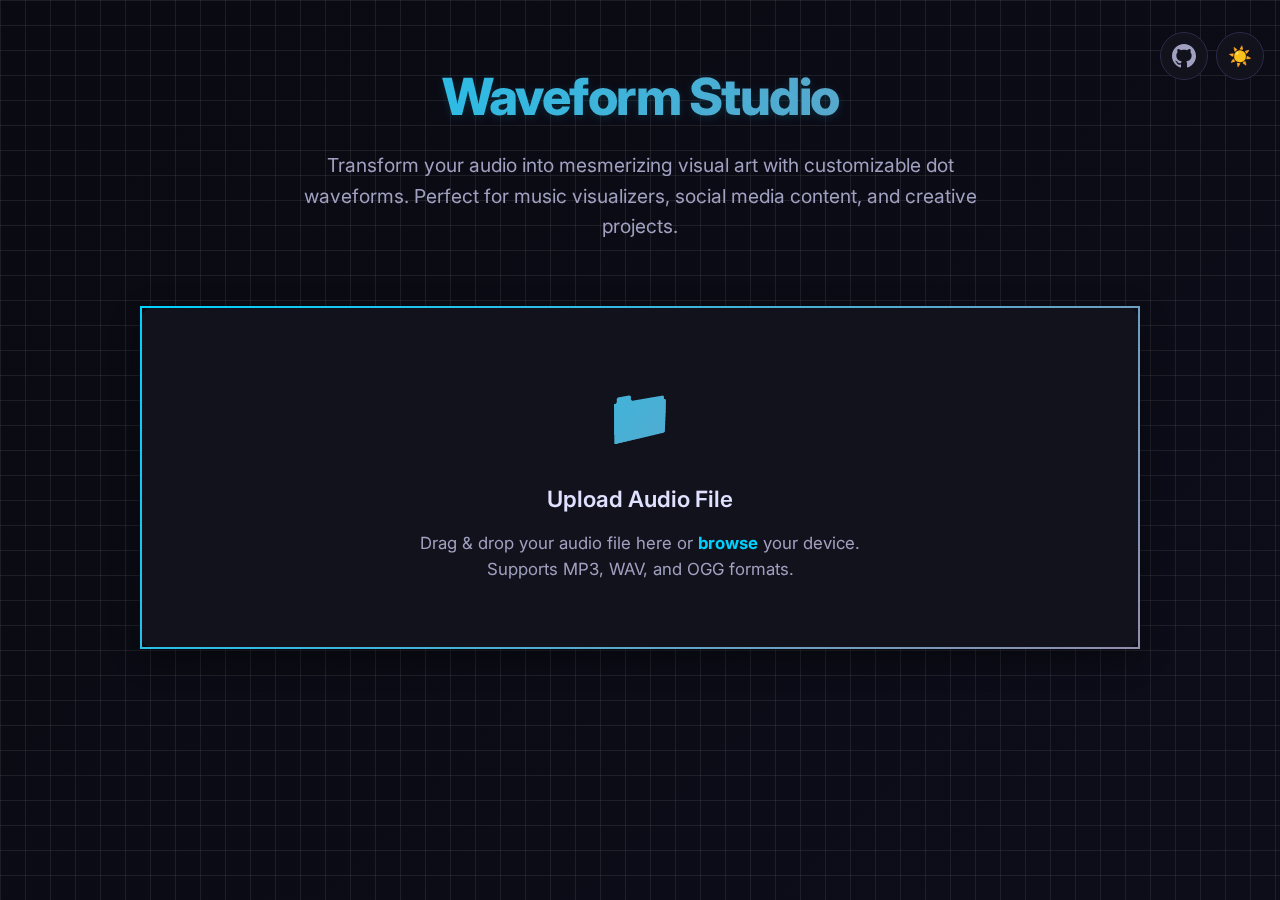
<file: index.html>
<!DOCTYPE html>
<html lang="en">
<head>
    <meta charset="UTF-8">
    <meta name="viewport" content="width=device-width, initial-scale=1.0">
    <!-- Primary Meta Tags -->
    <title>Waveform Studio - Transform Audio into Visual Art</title>
    <meta name="title" content="Waveform Studio - Transform Audio into Visual Art">
    <meta name="description" content="Create stunning visual waveforms from your audio files. Real-time visualization with customizable dots, colors, and effects. Export to MP4/WebM with clean audio.">
    <meta name="keywords" content="audio visualization, waveform, audio art, visual music, audio to video, waveform generator, music visualization">
    <meta name="author" content="Waveform Studio">
    <meta name="robots" content="index, follow">
    
    <!-- Favicon -->
    <link rel="icon" type="image/svg+xml" href="assets/favicon.svg">
    <link rel="icon" type="image/png" sizes="32x32" href="assets/favicon-32x32.png">
    <link rel="icon" type="image/png" sizes="16x16" href="assets/favicon-16x16.png">
    <link rel="apple-touch-icon" sizes="180x180" href="assets/apple-touch-icon.png">
    <link rel="manifest" href="assets/site.webmanifest">
    
    <!-- Open Graph / Facebook -->
    <meta property="og:type" content="website">
    <meta property="og:url" content="https://drbaph.is-a.dev/WaveStudio">
    <meta property="og:title" content="Waveform Studio - Transform Audio into Visual Art">
    <meta property="og:description" content="Create stunning visual waveforms from your audio files. Real-time visualization with customizable dots, colors, and effects.">
    <meta property="og:image" content="https://drbaph.is-a.dev/WaveStudio/assets/og.jpg">
    <meta property="og:image:width" content="1200">
    <meta property="og:image:height" content="1200">
    <meta property="og:image:alt" content="Waveform Studio - Audio Visualization Tool">
    
    <!-- Twitter -->
    <meta property="twitter:card" content="summary_large_image">
    <meta property="twitter:url" content="https://drbaph.is-a.dev/WaveStudio">
    <meta property="twitter:title" content="Waveform Studio - Transform Audio into Visual Art">
    <meta property="twitter:description" content="Create stunning visual waveforms from your audio files. Real-time visualization with customizable dots, colors, and effects.">
    <meta property="twitter:image" content="https://drbaph.is-a.dev/WaveStudio/assets/og.jpg">
    
    <!-- Additional Meta Tags -->
    <meta name="theme-color" content="#00d2ff">
    <meta name="msapplication-TileColor" content="#00d2ff">
    <meta name="msapplication-config" content="assets/browserconfig.xml">
    
    <!-- CSS -->
    <link rel="stylesheet" href="css/main.css">
    <link rel="stylesheet" href="css/animations.css">
    <link rel="stylesheet" href="css/responsive.css">
    
    <!-- Fonts -->
    <link rel="preconnect" href="https://fonts.googleapis.com">
    <link rel="preconnect" href="https://fonts.gstatic.com" crossorigin>
    <link href="https://fonts.googleapis.com/css2?family=Inter:wght@400;500;600;700;800&display=swap" rel="stylesheet">
</head>
<body>
    <div class="container">
        <!-- Header -->
        <header>
            <h1>Waveform Studio</h1>
            <p class="subtitle">
                Transform your audio into mesmerizing visual art with customizable dot waveforms. 
                Perfect for music visualizers, social media content, and creative projects.
            </p>
            
            <!-- Header Controls -->
            <div class="header-controls">
                <a href="https://github.com/Saganaki22/WaveStudio" target="_blank" rel="noopener noreferrer" class="github-link" aria-label="View on GitHub">
                    <svg width="24" height="24" viewBox="0 0 24 24" fill="currentColor">
                        <path d="M12 0c-6.626 0-12 5.373-12 12 0 5.302 3.438 9.8 8.207 11.387.599.111.793-.261.793-.577v-2.234c-3.338.726-4.033-1.416-4.033-1.416-.546-1.387-1.333-1.756-1.333-1.756-1.089-.745.083-.729.083-.729 1.205.084 1.839 1.237 1.839 1.237 1.07 1.834 2.807 1.304 3.492.997.107-.775.418-1.305.762-1.604-2.665-.305-5.467-1.334-5.467-5.931 0-1.311.469-2.381 1.236-3.221-.124-.303-.535-1.524.117-3.176 0 0 1.008-.322 3.301 1.23.957-.266 1.983-.399 3.003-.404 1.02.005 2.047.138 3.006.404 2.291-1.552 3.297-1.23 3.297-1.23.653 1.653.242 2.874.118 3.176.77.84 1.235 1.911 1.235 3.221 0 4.609-2.807 5.624-5.479 5.921.43.372.823 1.102.823 2.222v3.293c0 .319.192.694.801.576 4.765-1.589 8.199-6.086 8.199-11.386 0-6.627-5.373-12-12-12z"/>
                    </svg>
                </a>
                <button id="themeToggle" class="theme-toggle" aria-label="Toggle dark/light mode">
                    <span class="theme-icon">🌙</span>
                </button>
            </div>
        </header>

        <!-- Upload Section -->
        <div class="upload-section">
            <div id="dropZone" class="drop-zone pulse" role="button" tabindex="0" aria-label="Upload audio file">
                <div class="drop-icon" aria-hidden="true">📁</div>
                <h2 class="drop-text">Upload Audio File</h2>
                <p class="drop-subtext">
                    Drag & drop your audio file here or <span class="strong">browse</span> your device. 
                    Supports MP3, WAV, and OGG formats.
                </p>
                <input type="file" id="audioFile" accept="audio/*" hidden aria-describedby="drop-subtext" />
            </div>

            <!-- Canvas Container -->
            <div class="canvas-container" style="display: none;" role="img" aria-label="Waveform visualization">
                <button class="remove-audio" id="removeAudio" aria-label="Remove audio file">×</button>
                <canvas id="canvas" width="1280" height="720"></canvas>
                
                <!-- Export Progress -->
                <div class="export-progress" id="exportProgress" style="display: none;">
                    <div class="progress-bar">
                        <div class="progress-fill" id="progressFill"></div>
                    </div>
                    <span class="progress-text" id="progressText">Exporting...</span>
                </div>
            </div>
        </div>

        <!-- Controls Section -->
        <div class="controls-section" style="display: none;">
            <h2 class="section-title">
                <span>Customization</span>
                <button id="presetBtn" class="preset-btn">Presets</button>
            </h2>

            <div id="controls" class="controls-grid">
                <!-- Animation Style -->
                <div class="control-group">
                    <label class="control-label" for="style">
                        <span>Animation Style</span>
                    </label>
                    <select id="style" class="control-input">
                        <option value="scrolling">Scrolling Wave</option>
                        <option value="breathing">Breathing Pulse</option>
                        <option value="radial">Radial Burst</option>
                        <option value="bars">Frequency Bars</option>
                    </select>
                    <span class="hint">Choose how your waveform animates</span>
                </div>

                <!-- Opacity Mode -->
                <div class="control-group">
                    <label class="control-label" for="opacityMode">
                        <span>Fade Effects</span>
                    </label>
                    <select id="opacityMode" class="control-input">
                        <option value="uniform">Uniform (Solid)</option>
                        <option value="3_levels">3-Level Fade</option>
                        <option value="5_levels">5-Level Fade</option>
                        <option value="10_levels">Smooth Gradient</option>
                    </select>
                    <span class="hint">Controls dot transparency variation</span>
                </div>

                <!-- Dot Size -->
                <div class="control-group">
                    <label class="control-label" for="dotSize">
                        <span>Dot Size</span>
                        <span class="value-display" id="dotSizeValue">6</span>
                    </label>
                    <div class="range-container">
                        <input type="range" id="dotSize" class="control-range" min="1" max="35" value="6" />
                    </div>
                </div>

                <!-- Dot Spacing -->
                <div class="control-group">
                    <label class="control-label" for="dotSpacing">
                        <span>Dot Spacing</span>
                        <span class="value-display" id="dotSpacingValue">6</span>
                    </label>
                    <div class="range-container">
                        <input type="range" id="dotSpacing" class="control-range" min="2" max="45" value="6" />
                    </div>
                </div>

                <!-- Dot Color -->
                <div class="control-group">
                    <label class="control-label" for="dotColor">
                        <span>Dot Color</span>
                    </label>
                    <input type="color" id="dotColor" class="control-color" value="#00d2ff" />
                </div>

                <!-- Background Color -->
                <div class="control-group">
                    <label class="control-label" for="bgColor">
                        <span>Background</span>
                    </label>
                    <input type="color" id="bgColor" class="control-color" value="#000000" />
                </div>

                <!-- Amplitude -->
                <div class="control-group">
                    <label class="control-label" for="amp">
                        <span>Amplitude</span>
                        <span class="value-display" id="ampValue">60%</span>
                    </label>
                    <div class="range-container">
                        <input type="range" id="amp" class="control-range" min="5" max="250" value="60" />
                    </div>
                    <span class="hint">Controls waveform height/radius</span>
                </div>

                <!-- Aspect Ratio -->
                <div class="control-group">
                    <label class="control-label" for="aspectRatio">
                        <span>Aspect Ratio</span>
                    </label>
                    <select id="aspectRatio" class="control-input">
                        <option value="16:9" selected>Landscape (16:9)</option>
                        <option value="9:16">Portrait (9:16)</option>
                        <option value="1:1">Square (1:1)</option>
                    </select>
                    <span class="hint">Changes canvas size and export format</span>
                </div>

                <!-- Frame Rate -->
                <div class="control-group">
                    <label class="control-label" for="fps">
                        <span>Frame Rate</span>
                        <span class="value-display" id="fpsValue">30 fps</span>
                    </label>
                    <select id="fps" class="control-input">
                        <option value="10">10 fps</option>
                        <option value="15">15 fps</option>
                        <option value="30" selected>30 fps</option>
                        <option value="60">60 fps</option>
                    </select>
                    <span class="hint">Higher FPS = smoother animation, larger file</span>
                </div>

                <!-- Time Window (for scrolling) -->
                <div class="control-group" id="windowGroup">
                    <label class="control-label" for="window">
                        <span>Time Window</span>
                        <span class="value-display" id="windowValue">2.0s</span>
                    </label>
                    <div class="range-container">
                        <input type="range" id="window" class="control-range" min="0.5" max="10" step="0.1" value="2" />
                    </div>
                    <span class="hint">Affects scrolling animation only</span>
                </div>
            </div>

            <!-- Action Buttons -->
            <div class="button-group">
                <button id="playBtn" class="btn btn-primary" disabled>
                    <span id="playText">Preview Waveform</span>
                    <div class="btn-loading" id="playLoading" style="display: none;"></div>
                </button>
                <button id="recordBtn" class="btn btn-secondary" disabled>
                    <span id="recordText">Export Video</span>
                    <div class="btn-loading" id="recordLoading" style="display: none;"></div>
                </button>
            </div>

            <!-- Export Options -->
            <div class="export-options" id="exportOptions" style="display: none;">
                <h3>Export Settings</h3>
                <div class="export-grid">
                    <div class="control-group">
                        <label for="exportFormat">Format</label>
                        <select id="exportFormat">
                            <option value="webm" selected>WebM (Recommended)</option>
                            <option value="mp4">MP4 (Experimental)</option>
                        </select>
                    </div>
                    <div class="control-group">
                        <label for="exportQuality">Quality</label>
                        <select id="exportQuality">
                            <option value="SD">SD (480p)</option>
                            <option value="HD" selected>HD (720p)</option>
                            <option value="Full HD">Full HD (1080p)</option>
                        </select>
                        <span class="hint">Higher quality = larger file size</span>
                    </div>
                </div>
                
                <!-- Export Controls -->
                <div class="export-controls">
                    <button id="confirmExportBtn" class="btn btn-primary">
                        <span>Start Export</span>
                    </button>
                    <button id="stopExportBtn" class="btn btn-secondary" style="display: none;">
                        <span>Stop Export</span>
                    </button>
                </div>
            </div>

            <!-- Status -->
            <div class="status" id="status" role="status" aria-live="polite">
                Ready to create your visual masterpiece
            </div>
        </div>

        <!-- Preset Modal -->
        <div class="modal" id="presetModal" style="display: none;">
            <div class="modal-content">
                <div class="modal-header">
                    <h3>Presets</h3>
                    <button class="modal-close" id="modalClose">&times;</button>
                </div>
                <div class="modal-body">
                    <div class="preset-list" id="presetList">
                        <!-- Preset items will be generated by JS -->
                    </div>
                    <div class="preset-actions">
                        <input type="text" id="presetName" placeholder="Enter preset name..." />
                        <button id="savePreset" class="btn btn-small">Save Current</button>
                    </div>
                </div>
            </div>
        </div>
    </div>

    <!-- Footer for mobile/tablet -->
    <footer class="mobile-footer">
        <div class="mobile-footer-controls">
            <a href="https://github.com/Saganaki22/WaveStudio" target="_blank" rel="noopener noreferrer" class="github-link" aria-label="View on GitHub">
                <svg width="24" height="24" viewBox="0 0 24 24" fill="currentColor">
                    <path d="M12 0c-6.626 0-12 5.373-12 12 0 5.302 3.438 9.8 8.207 11.387.599.111.793-.261.793-.577v-2.234c-3.338.726-4.033-1.416-4.033-1.416-.546-1.387-1.333-1.756-1.333-1.756-1.089-.745.083-.729.083-.729 1.205.084 1.839 1.237 1.839 1.237 1.07 1.834 2.807 1.304 3.492.997.107-.775.418-1.305.762-1.604-2.665-.305-5.467-1.334-5.467-5.931 0-1.311.469-2.381 1.236-3.221-.124-.303-.535-1.524.117-3.176 0 0 1.008-.322 3.301 1.23.957-.266 1.983-.399 3.003-.404 1.02.005 2.047.138 3.006.404 2.291-1.552 3.297-1.23 3.297-1.23.653 1.653.242 2.874.118 3.176.77.84 1.235 1.911 1.235 3.221 0 4.609-2.807 5.624-5.479 5.921.43.372.823 1.102.823 2.222v3.293c0 .319.192.694.801.576 4.765-1.589 8.199-6.086 8.199-11.386 0-6.627-5.373-12-12-12z"/>
                </svg>
            </a>
            <button id="mobileThemeToggle" class="theme-toggle" aria-label="Toggle dark/light mode">
                <span class="theme-icon">🌙</span>
            </button>
        </div>
    </footer>

    <!-- Scripts -->
    <script type="module" src="js/main.js"></script>
</body>
</html>
</file>
<file: css/main.css>
:root {
    --bg-primary: linear-gradient(135deg, #0a0a12, #0d0d1a);
    --bg-secondary: #12121d;
    --bg-tertiary: #1a1a2a;
    --border-primary: #2a2a4a;
    --border-secondary: #2d2d4d;
    
    --text-primary: #e0e0ff;
    --text-secondary: #a0a0c0;
    --text-tertiary: #707090;
    
    --accent-primary: #00d2ff;
    --accent-secondary: #928dab;
    --accent-gradient: linear-gradient(135deg, var(--accent-primary), var(--accent-secondary));
    
    --success-color: #00ff88;
    --error-color: #ff6b6b;
    --warning-color: #ffb347;
    
    --shadow-card: 0 10px 30px rgba(0, 0, 0, 0.4);
    --shadow-elevated: 0 14px 35px rgba(0, 0, 0, 0.5);
    --shadow-button: 0 4px 15px rgba(0, 210, 255, 0.25);
    --shadow-button-hover: 0 7px 20px rgba(0, 210, 255, 0.35);
    
    --transition-default: all 0.3s cubic-bezier(0.175, 0.885, 0.32, 1.275);
    --transition-fast: all 0.2s ease;
    
    --border-radius-small: 6px;
    --border-radius-medium: 10px;
    --border-radius-large: 16px;
    --border-radius-xl: 18px;
    
    --spacing-xs: 0.25rem;
    --spacing-sm: 0.5rem;
    --spacing-md: 1rem;
    --spacing-lg: 1.5rem;
    --spacing-xl: 2rem;
    --spacing-xxl: 2.5rem;
}

[data-theme="light"] {
    --bg-primary: linear-gradient(135deg, #f8f9ff, #ffffff);
    --bg-secondary: #ffffff;
    --bg-tertiary: #f5f5f7;
    --border-primary: #e1e1e8;
    --border-secondary: #d1d1d8;
    
    --text-primary: #1a1a2e;
    --text-secondary: #4a4a6a;
    --text-tertiary: #6a6a8a;
    
    --shadow-card: 0 10px 30px rgba(0, 0, 0, 0.1);
    --shadow-elevated: 0 14px 35px rgba(0, 0, 0, 0.15);
    --shadow-button: 0 4px 15px rgba(0, 210, 255, 0.15);
    --shadow-button-hover: 0 7px 20px rgba(0, 210, 255, 0.25);
}

* {
    margin: 0;
    padding: 0;
    box-sizing: border-box;
    -webkit-tap-highlight-color: transparent;
    -webkit-touch-callout: none;
    -webkit-user-select: none;
    -moz-user-select: none;
    -ms-user-select: none;
    user-select: none;
}

.subtitle, .hint, .status, p, span {
    -webkit-user-select: text;
    -moz-user-select: text;
    -ms-user-select: text;
    user-select: text;
}

body {
    font-family: 'Inter', -apple-system, BlinkMacSystemFont, 'Segoe UI', Roboto, Oxygen, Ubuntu, Cantarell, sans-serif;
    background: var(--bg-primary);
    color: var(--text-primary);
    min-height: 100vh;
    padding: var(--spacing-xl) var(--spacing-md);
    display: flex;
    flex-direction: column;
    align-items: center;
    transition: var(--transition-default);
    line-height: 1.6;
    position: relative;
}

body::before {
    content: '';
    position: fixed;
    top: 0;
    left: 0;
    width: 100%;
    height: 100%;
    pointer-events: none;
    z-index: -1;
    opacity: 0.4;
    background-image: 
        linear-gradient(rgba(255, 255, 255, 0.2) 1px, transparent 1px),
        linear-gradient(90deg, rgba(255, 255, 255, 0.2) 1px, transparent 1px);
    background-size: 25px 25px;
    transition: var(--transition-default);
    animation: gridPulse 20s ease-in-out infinite;
}

[data-theme="light"] body::before {
    background-image: 
        linear-gradient(rgba(0, 0, 0, 0.15) 1px, transparent 1px),
        linear-gradient(90deg, rgba(0, 0, 0, 0.15) 1px, transparent 1px);
    animation: gridPulseLight 20s ease-in-out infinite;
}

@keyframes gridPulse {
    0%, 100% {
        opacity: 0.15;
        background-size: 30px 30px;
    }
    50% {
        opacity: 0.08;
        background-size: 35px 35px;
    }
}

@keyframes gridPulseLight {
    0%, 100% {
        opacity: 0.4;
        background-size: 30px 30px;
    }
    50% {
        opacity: 0.2;
        background-size: 35px 35px;
    }
}

.container {
    width: 100%;
    max-width: 1200px;
    display: flex;
    flex-direction: column;
    gap: var(--spacing-xxl);
}

header {
    text-align: center;
    padding: var(--spacing-lg) 0;
    position: relative;
}

h1 {
    font-size: clamp(2rem, 5vw, 2.8rem);
    font-weight: 800;
    margin-bottom: 0.75rem;
    background: var(--accent-gradient);
    -webkit-background-clip: text;
    background-clip: text;
    color: transparent;
    letter-spacing: -0.03em;
    text-shadow: 0 2px 10px rgba(0, 210, 255, 0.15);
}

.subtitle {
    font-size: 1.1rem;
    color: var(--text-secondary);
    max-width: 600px;
    margin: 0 auto;
    line-height: 1.6;
}

.header-controls {
    position: absolute;
    top: 0;
    right: 0;
    display: flex;
    gap: var(--spacing-sm);
    align-items: center;
}

.github-link {
    background: var(--bg-secondary);
    border: 1px solid var(--border-primary);
    border-radius: 50%;
    width: 48px;
    height: 48px;
    display: flex;
    align-items: center;
    justify-content: center;
    cursor: pointer;
    transition: var(--transition-default);
    text-decoration: none;
    color: var(--text-secondary);
}

.github-link:hover {
    transform: scale(1.1);
    box-shadow: var(--shadow-card);
    color: var(--text-primary);
}

.github-link svg {
    transition: var(--transition-default);
}

.theme-toggle {
    background: var(--bg-secondary);
    border: 1px solid var(--border-primary);
    border-radius: 50%;
    width: 48px;
    height: 48px;
    display: flex;
    align-items: center;
    justify-content: center;
    cursor: pointer;
    transition: var(--transition-default);
    font-size: 1.2rem;
}

.theme-toggle:hover {
    transform: scale(1.1);
    box-shadow: var(--shadow-card);
}

.upload-section {
    display: flex;
    flex-direction: column;
    gap: var(--spacing-lg);
    width: 100%;
    max-width: 1000px;
    margin: 0 auto;
}

.drop-zone {
    border: 2px dashed transparent;
    border-radius: var(--border-radius-large);
    padding: 3.5rem 2rem;
    text-align: center;
    cursor: pointer;
    background: var(--bg-secondary);
    border-image: var(--accent-gradient) 1;
    transition: var(--transition-default);
    position: relative;
    overflow: hidden;
    box-shadow: var(--shadow-card);
}

.drop-zone::before {
    content: '';
    position: absolute;
    inset: 0;
    background: radial-gradient(circle at center, rgba(0, 210, 255, 0.08) 0%, transparent 70%);
    opacity: 0;
    transition: var(--transition-default);
    pointer-events: none;
}

.drop-zone:hover::before,
.drop-zone:focus-within::before {
    opacity: 1;
}

.drop-zone:hover,
.drop-zone:focus-within {
    transform: translateY(-3px);
    box-shadow: var(--shadow-elevated);
}

.drop-icon {
    font-size: 3.5rem;
    margin-bottom: 1.2rem;
    background: var(--accent-gradient);
    -webkit-background-clip: text;
    background-clip: text;
    color: transparent;
}

.drop-text {
    font-size: 1.4rem;
    font-weight: 600;
    margin-bottom: 0.8rem;
    color: var(--text-primary);
}

.drop-subtext {
    color: var(--text-secondary);
    font-size: 1.05rem;
    max-width: 500px;
    margin: 0 auto;
    line-height: 1.6;
}

.strong {
    color: var(--accent-primary);
    font-weight: 700;
}

.canvas-container {
    position: relative;
    width: 100%;
    max-width: 1000px;
    margin: 0 auto;
    border-radius: var(--border-radius-large);
    overflow: hidden;
    box-shadow: var(--shadow-card);
}

.canvas-container:hover .remove-audio {
    opacity: 1;
    transform: scale(1);
}

#canvas {
    width: 100%;
    height: auto;
    border-radius: var(--border-radius-large);
    background: #000;
    display: block;
    border: 1px solid var(--border-primary);
    margin: 0 auto;
}

.remove-audio {
    position: absolute;
    top: 15px;
    right: 15px;
    width: 32px;
    height: 32px;
    border-radius: 50%;
    background: rgba(0, 0, 0, 0.7);
    color: white;
    display: flex;
    align-items: center;
    justify-content: center;
    cursor: pointer;
    font-size: 18px;
    z-index: 10;
    opacity: 0;
    transform: scale(0.8);
    transition: var(--transition-fast);
    box-shadow: 0 2px 8px rgba(0, 0, 0, 0.3);
    border: none;
}

.remove-audio:hover {
    background: var(--error-color);
    transform: scale(1.1);
}

.export-progress {
    position: absolute;
    bottom: 20px;
    left: 20px;
    right: 20px;
    background: rgba(0, 0, 0, 0.8);
    border-radius: var(--border-radius-medium);
    padding: var(--spacing-md);
    backdrop-filter: blur(10px);
}

.progress-bar {
    width: 100%;
    height: 6px;
    background: rgba(255, 255, 255, 0.2);
    border-radius: 3px;
    overflow: hidden;
    margin-bottom: var(--spacing-sm);
}

.progress-fill {
    height: 100%;
    background: var(--accent-gradient);
    width: 0%;
    transition: width 0.3s ease;
}

.progress-text {
    color: white;
    font-size: 0.9rem;
    font-weight: 500;
}

.controls-section {
    background: var(--bg-secondary);
    border-radius: var(--border-radius-xl);
    padding: var(--spacing-xl);
    box-shadow: var(--shadow-card);
    border: 1px solid var(--border-primary);
    width: 100%;
    max-width: 1000px;
    margin: 0 auto;
}

.section-title {
    font-size: 1.5rem;
    font-weight: 700;
    margin-bottom: var(--spacing-lg);
    display: flex;
    align-items: center;
    justify-content: space-between;
    color: var(--text-primary);
}

.section-title::after {
    content: '';
    flex: 1;
    height: 1px;
    background: linear-gradient(90deg, transparent, var(--accent-primary));
    margin-left: var(--spacing-md);
}

.controls-grid {
    display: grid;
    grid-template-columns: repeat(auto-fit, minmax(280px, 1fr));
    gap: var(--spacing-lg);
    margin-bottom: var(--spacing-xl);
}

.control-group {
    display: flex;
    flex-direction: column;
    gap: 0.7rem;
}

.control-label {
    display: flex;
    justify-content: space-between;
    align-items: center;
    font-size: 0.95rem;
    color: var(--text-secondary);
    font-weight: 500;
}

.value-display {
    background: var(--bg-tertiary);
    padding: 0.25rem 0.6rem;
    border-radius: var(--border-radius-small);
    font-family: 'SF Mono', 'Monaco', 'Inconsolata', 'Roboto Mono', monospace;
    min-width: 60px;
    text-align: right;
    color: var(--accent-primary);
    font-size: 0.85rem;
}

.control-input,
.control-color {
    width: 100%;
    padding: 0.85rem 1rem;
    border-radius: var(--border-radius-medium);
    background: var(--bg-tertiary);
    border: 1px solid var(--border-secondary);
    color: var(--text-primary);
    font-size: 1rem;
    outline: none;
    transition: var(--transition-default);
    cursor: pointer;
}

.control-input:focus,
.control-color:focus {
    border-color: var(--accent-primary);
    box-shadow: 0 0 0 3px rgba(0, 210, 255, 0.2);
}

.control-color {
    height: 48px;
    cursor: pointer;
    padding: 0;
}

.range-container {
    position: relative;
}

.control-range {
    -webkit-appearance: none;
    width: 100%;
    height: 8px;
    border-radius: 4px;
    background: var(--bg-tertiary);
    outline: none;
    margin: var(--spacing-sm) 0;
    cursor: pointer;
}

.control-range::-webkit-slider-thumb {
    -webkit-appearance: none;
    width: 20px;
    height: 20px;
    border-radius: 50%;
    background: var(--accent-gradient);
    cursor: pointer;
    transition: var(--transition-default);
    box-shadow: 0 2px 6px rgba(0, 0, 0, 0.3);
    border: none;
}

.control-range::-webkit-slider-thumb:hover {
    transform: scale(1.2);
    box-shadow: 0 0 0 10px rgba(0, 210, 255, 0.15);
}

.control-range::-moz-range-thumb {
    width: 20px;
    height: 20px;
    border-radius: 50%;
    background: var(--accent-gradient);
    cursor: pointer;
    border: none;
    box-shadow: 0 2px 6px rgba(0, 0, 0, 0.3);
}

.button-group {
    display: grid;
    grid-template-columns: 1fr 1fr;
    gap: 1.2rem;
    margin-bottom: var(--spacing-lg);
}

.btn {
    padding: 0.95rem 1.4rem;
    border: none;
    border-radius: var(--border-radius-medium);
    font-weight: 700;
    font-size: 1.05rem;
    cursor: pointer;
    transition: var(--transition-default);
    position: relative;
    overflow: hidden;
    text-shadow: 0 1px 2px rgba(0, 0, 0, 0.2);
    display: flex;
    align-items: center;
    justify-content: center;
    gap: var(--spacing-sm);
    text-decoration: none;
}

.btn-primary {
    background: var(--accent-gradient);
    color: white;
    box-shadow: var(--shadow-button);
}

.btn-secondary {
    background: var(--bg-tertiary);
    color: var(--text-primary);
    border: 1px solid var(--border-primary);
}

.btn::after {
    content: '';
    position: absolute;
    top: -50%;
    left: -60%;
    width: 20px;
    height: 200%;
    background: rgba(255, 255, 255, 0.3);
    transform: rotate(30deg);
    transition: all 0.6s;
}

.btn:hover::after {
    left: 120%;
}

.btn:hover {
    transform: translateY(-2px);
}

.btn-primary:hover {
    box-shadow: var(--shadow-button-hover);
}

.btn:active {
    transform: translateY(1px);
}

.btn:disabled {
    opacity: 0.5;
    cursor: not-allowed;
    transform: none;
    box-shadow: none;
}

.btn-small {
    padding: var(--spacing-sm) var(--spacing-md);
    font-size: 0.9rem;
}

.btn-loading {
    width: 16px;
    height: 16px;
    border: 2px solid rgba(255, 255, 255, 0.3);
    border-radius: 50%;
    border-top-color: white;
    animation: spin 1s linear infinite;
}

.preset-btn {
    background: var(--bg-tertiary);
    border: 1px solid var(--border-primary);
    border-radius: var(--border-radius-medium);
    padding: var(--spacing-sm) var(--spacing-md);
    color: var(--text-primary);
    font-size: 0.9rem;
    cursor: pointer;
    transition: var(--transition-default);
}

.preset-btn:hover {
    background: var(--accent-primary);
    color: white;
}

.export-options {
    background: var(--bg-secondary);
    border: 1px solid var(--border-primary);
    border-radius: var(--border-radius-large);
    padding: var(--spacing-xl);
    margin-bottom: var(--spacing-lg);
    box-shadow: var(--shadow-card);
    position: relative;
    overflow: hidden;
}

.export-options::before {
    content: '';
    position: absolute;
    top: 0;
    left: 0;
    right: 0;
    height: 3px;
    background: var(--accent-gradient);
}

.export-options h3 {
    margin-bottom: var(--spacing-lg);
    color: var(--text-primary);
    font-size: 1.3rem;
    font-weight: 700;
    text-align: center;
    background: var(--accent-gradient);
    -webkit-background-clip: text;
    background-clip: text;
    color: transparent;
}

.export-grid {
    display: grid;
    grid-template-columns: repeat(auto-fit, minmax(220px, 1fr));
    gap: var(--spacing-lg);
    margin-bottom: var(--spacing-xl);
}

.export-grid .control-group {
    background: var(--bg-tertiary);
    border: 1px solid var(--border-secondary);
    border-radius: var(--border-radius-medium);
    padding: var(--spacing-md);
    transition: var(--transition-default);
}

.export-grid .control-group:hover {
    border-color: var(--accent-primary);
    transform: translateY(-2px);
    box-shadow: 0 4px 15px rgba(0, 210, 255, 0.15);
}

.export-grid .control-group label {
    display: block;
    font-weight: 600;
    margin-bottom: var(--spacing-sm);
    color: var(--text-primary);
}

.export-grid .control-group select {
    width: 100%;
    padding: var(--spacing-sm) var(--spacing-md);
    background: var(--bg-tertiary);
    border: 1px solid var(--border-secondary);
    border-radius: var(--border-radius-small);
    color: var(--text-primary);
    font-size: 0.95rem;
    transition: var(--transition-default);
}

.export-grid .control-group select option {
    background: var(--bg-secondary);
    color: var(--text-primary);
    border: none;
    padding: var(--spacing-sm);
}

[data-theme="light"] .export-grid .control-group select {
    background: #ffffff;
    border: 2px solid #e1e1e8;
    color: #1a1a2e;
}

[data-theme="light"] .export-grid .control-group select option {
    background: #ffffff;
    color: #1a1a2e;
}

[data-theme="light"] .export-grid .control-group label {
    color: #1a1a2e;
}

.export-grid .control-group select:focus {
    outline: none;
    border-color: var(--accent-primary);
    box-shadow: 0 0 0 2px rgba(0, 210, 255, 0.2);
}

.export-grid .hint {
    margin-top: var(--spacing-xs);
    font-size: 0.8rem;
    color: var(--text-tertiary);
    font-style: italic;
}

.export-controls {
    display: flex;
    gap: var(--spacing-md);
    justify-content: center;
    align-items: center;
}

.export-controls .btn {
    min-width: 140px;
    font-weight: 600;
    text-transform: uppercase;
    letter-spacing: 0.5px;
    position: relative;
    overflow: hidden;
}

.export-controls .btn-primary {
    background: var(--accent-gradient);
    border: none;
    color: white;
    box-shadow: var(--shadow-button);
}

.export-controls .btn-primary:hover {
    box-shadow: var(--shadow-button-hover);
    transform: translateY(-2px);
}

.export-controls .btn-secondary {
    background: linear-gradient(135deg, #ff4757, #ff3742);
    border: none;
    color: white;
    box-shadow: 0 4px 15px rgba(255, 71, 87, 0.25);
}

.export-controls .btn-secondary:hover {
    box-shadow: 0 7px 20px rgba(255, 71, 87, 0.35);
    transform: translateY(-2px);
}

.status {
    text-align: center;
    padding: 0.7rem;
    border-radius: var(--border-radius-medium);
    background: rgba(0, 0, 0, 0.2);
    font-size: 0.95rem;
    color: var(--text-secondary);
    border: 1px solid var(--border-primary);
}

.status.success {
    color: var(--success-color);
    border-color: var(--success-color);
    background: rgba(0, 255, 136, 0.1);
}

.status.error {
    color: var(--error-color);
    border-color: var(--error-color);
    background: rgba(255, 107, 107, 0.1);
}

.status.warning {
    color: var(--warning-color);
    border-color: var(--warning-color);
    background: rgba(255, 179, 71, 0.1);
}

.hint {
    font-size: 0.85rem;
    color: var(--text-tertiary);
    opacity: 0.9;
}

.modal {
    position: fixed;
    top: 0;
    left: 0;
    width: 100%;
    height: 100%;
    background: rgba(0, 0, 0, 0.4);
    display: flex;
    align-items: center;
    justify-content: center;
    z-index: 1000;
    backdrop-filter: blur(20px) saturate(1.2);
    -webkit-backdrop-filter: blur(20px) saturate(1.2);
    animation: modalBackdropFade 0.3s ease-out;
}

.modal-content {
    background: rgba(255, 255, 255, 0.1);
    backdrop-filter: blur(15px) saturate(1.8);
    -webkit-backdrop-filter: blur(15px) saturate(1.8);
    border: 1px solid rgba(255, 255, 255, 0.2);
    border-radius: var(--border-radius-large);
    width: 90%;
    max-width: 500px;
    max-height: 70vh;
    overflow: hidden;
    box-shadow: 
        0 25px 50px -12px rgba(0, 0, 0, 0.5),
        0 0 0 1px rgba(255, 255, 255, 0.1),
        inset 0 1px 0 rgba(255, 255, 255, 0.2);
    transform: translateZ(0);
    will-change: transform;
}

.modal-header {
    padding: var(--spacing-lg);
    border-bottom: 1px solid rgba(255, 255, 255, 0.1);
    display: flex;
    justify-content: space-between;
    align-items: center;
    background: rgba(255, 255, 255, 0.05);
}

.modal-header h3 {
    color: var(--text-primary);
    margin: 0;
}

.modal-close {
    background: none;
    border: none;
    font-size: 1.5rem;
    color: var(--text-secondary);
    cursor: pointer;
    width: 32px;
    height: 32px;
    border-radius: 50%;
    display: flex;
    align-items: center;
    justify-content: center;
    transition: var(--transition-fast);
}

.modal-close:hover {
    background: var(--bg-tertiary);
    color: var(--text-primary);
}

.modal-body {
    padding: var(--spacing-lg);
    background: rgba(255, 255, 255, 0.02);
}

.preset-list {
    max-height: 300px;
    overflow-y: auto;
    margin-bottom: var(--spacing-lg);
}

.preset-item {
    padding: var(--spacing-md);
    border: 1px solid rgba(255, 255, 255, 0.1);
    border-radius: var(--border-radius-medium);
    margin-bottom: var(--spacing-sm);
    cursor: pointer;
    transition: var(--transition-fast);
    display: flex;
    justify-content: space-between;
    align-items: center;
    background: rgba(255, 255, 255, 0.03);
    backdrop-filter: blur(5px);
    -webkit-backdrop-filter: blur(5px);
}

.preset-item:hover {
    background: rgba(255, 255, 255, 0.08);
    border-color: var(--accent-primary);
    transform: translateY(-1px);
    box-shadow: 0 4px 15px rgba(0, 210, 255, 0.15);
}

.preset-actions {
    display: flex;
    gap: var(--spacing-sm);
}

.preset-actions input {
    flex: 1;
    padding: var(--spacing-sm);
    border: 1px solid var(--border-secondary);
    border-radius: var(--border-radius-small);
    background: var(--bg-tertiary);
    color: var(--text-primary);
    outline: none;
}

.preset-actions input:focus {
    border-color: var(--accent-primary);
}

button, .btn, .control-input, .control-range, .theme-toggle, .github-link, .drop-zone {
    outline: none;
    -webkit-appearance: none;
    -moz-appearance: none;
    appearance: none;
}

button:focus-visible, .btn:focus-visible {
    outline: 2px solid var(--accent-primary);
    outline-offset: 2px;
}

@media (hover: none) and (pointer: coarse) {
    .btn, .theme-toggle, .github-link, .remove-audio, .modal-close {
        min-width: 44px;
        min-height: 44px;
    }
    
    .control-input, .control-range {
        min-height: 44px;
    }
}

button:active, .btn:active {
    transform: scale(0.98);
    transition: transform 0.1s ease;
}

input[type="range"]::-webkit-slider-thumb {
    -webkit-appearance: none;
    appearance: none;
}

.mobile-footer {
    display: none;
    position: fixed;
    bottom: 0;
    left: 0;
    right: 0;
    background: var(--bg-secondary);
    border-top: 1px solid var(--border-primary);
    padding: var(--spacing-md);
    z-index: 100;
    backdrop-filter: blur(10px);
    box-shadow: 0 -2px 20px rgba(0, 0, 0, 0.1);
}

.mobile-footer-controls {
    display: flex;
    justify-content: center;
    align-items: center;
    gap: var(--spacing-lg);
    max-width: 300px;
    margin: 0 auto;
}

.hidden {
    display: none !important;
}

.loading {
    position: relative;
}

.loading::after {
    content: '';
    position: absolute;
    top: 50%;
    left: 50%;
    width: 20px;
    height: 20px;
    margin: -10px 0 0 -10px;
    border: 2px solid var(--accent-primary);
    border-radius: 50%;
    border-top-color: transparent;
    animation: spin 1s linear infinite;
}

@keyframes spin {
    to { transform: rotate(360deg); }
}
</file>
<file: css/animations.css>
.pulse {
    animation: pulse 2s infinite;
}

@keyframes pulse {
    0% { 
        box-shadow: 0 0 0 0 rgba(0, 210, 255, 0.4);
        transform: scale(1);
    }
    70% { 
        box-shadow: 0 0 0 12px rgba(0, 210, 255, 0);
        transform: scale(1.02);
    }
    100% { 
        box-shadow: 0 0 0 0 rgba(0, 210, 255, 0);
        transform: scale(1);
    }
}

.shake {
    animation: shake 0.5s;
}

@keyframes shake {
    0%, 100% { transform: translateX(0); }
    10%, 30%, 50%, 70%, 90% { transform: translateX(-5px); }
    20%, 40%, 60%, 80% { transform: translateX(5px); }
}

.fade-in {
    animation: fadeIn 0.5s ease-in-out;
}

@keyframes fadeIn {
    from { opacity: 0; transform: translateY(20px); }
    to { opacity: 1; transform: translateY(0); }
}

.slide-in-left {
    animation: slideInLeft 0.3s ease-out;
}

@keyframes slideInLeft {
    from { opacity: 0; transform: translateX(-30px); }
    to { opacity: 1; transform: translateX(0); }
}

.slide-in-right {
    animation: slideInRight 0.3s ease-out;
}

@keyframes slideInRight {
    from { opacity: 0; transform: translateX(30px); }
    to { opacity: 1; transform: translateX(0); }
}

.scale-in {
    animation: scaleIn 0.3s cubic-bezier(0.175, 0.885, 0.32, 1.275);
}

@keyframes scaleIn {
    from { opacity: 0; transform: scale(0.8); }
    to { opacity: 1; transform: scale(1); }
}

.bounce {
    animation: bounce 0.6s cubic-bezier(0.175, 0.885, 0.32, 1.275);
}

@keyframes bounce {
    0% { transform: scale(0.3) rotate(-5deg); opacity: 0; }
    50% { transform: scale(1.05) rotate(1deg); }
    70% { transform: scale(0.9) rotate(-1deg); }
    100% { transform: scale(1) rotate(0deg); opacity: 1; }
}

.progress-fill {
    animation: progressGlow 2s infinite;
}

@keyframes progressGlow {
    0%, 100% {
        background: var(--accent-gradient);
        box-shadow: 0 0 10px rgba(0, 210, 255, 0.3);
    }
    50% {
        background: linear-gradient(135deg, #00d2ff, #3decf7);
        box-shadow: 0 0 20px rgba(0, 210, 255, 0.6);
    }
}

.canvas-loading {
    position: relative;
}

.canvas-loading::before {
    content: '';
    position: absolute;
    top: 0;
    left: 0;
    right: 0;
    bottom: 0;
    background: linear-gradient(45deg, 
        transparent 30%, 
        rgba(0, 210, 255, 0.1) 50%, 
        transparent 70%
    );
    animation: shimmer 2s infinite;
    z-index: 1;
}

@keyframes shimmer {
    0% { transform: translateX(-100%); }
    100% { transform: translateX(100%); }
}

.float {
    animation: float 3s ease-in-out infinite;
}

@keyframes float {
    0%, 100% { transform: translateY(0px); }
    50% { transform: translateY(-10px); }
}

.glow {
    animation: glow 2s ease-in-out infinite alternate;
}

@keyframes glow {
    from {
        box-shadow: 0 0 10px rgba(0, 210, 255, 0.2);
    }
    to {
        box-shadow: 0 0 20px rgba(0, 210, 255, 0.6), 0 0 30px rgba(0, 210, 255, 0.3);
    }
}

.ripple {
    position: relative;
    overflow: hidden;
}

.ripple::before {
    content: '';
    position: absolute;
    top: 50%;
    left: 50%;
    width: 0;
    height: 0;
    border-radius: 50%;
    background: rgba(255, 255, 255, 0.3);
    transform: translate(-50%, -50%);
    transition: width 0.6s, height 0.6s;
}

.ripple:active::before {
    width: 300px;
    height: 300px;
}

.audio-pulse {
    animation: audioPulse 0.1s ease-out;
}

@keyframes audioPulse {
    0% { transform: scaleY(1); }
    50% { transform: scaleY(1.2); }
    100% { transform: scaleY(1); }
}

[data-theme] {
    transition: 
        background 0.3s ease,
        color 0.3s ease,
        border-color 0.3s ease,
        box-shadow 0.3s ease;
}

.status-enter {
    animation: statusEnter 0.3s ease-out;
}

@keyframes statusEnter {
    from {
        opacity: 0;
        transform: translateY(10px) scale(0.95);
    }
    to {
        opacity: 1;
        transform: translateY(0) scale(1);
    }
}

.status-exit {
    animation: statusExit 0.2s ease-in;
}

@keyframes statusExit {
    from {
        opacity: 1;
        transform: translateY(0) scale(1);
    }
    to {
        opacity: 0;
        transform: translateY(-10px) scale(0.95);
    }
}

.modal-enter {
    animation: modalEnter 0.3s ease-out;
}

@keyframes modalEnter {
    from {
        opacity: 0;
        transform: scale(0.8) translateY(20px);
    }
    to {
        opacity: 1;
        transform: scale(1) translateY(0);
    }
}

.modal-exit {
    animation: modalExit 0.2s ease-in;
}

@keyframes modalExit {
    from {
        opacity: 1;
        transform: scale(1) translateY(0);
    }
    to {
        opacity: 0;
        transform: scale(0.8) translateY(20px);
    }
}

@keyframes modalBackdropFade {
    from {
        opacity: 0;
        backdrop-filter: blur(0px);
        -webkit-backdrop-filter: blur(0px);
    }
    to {
        opacity: 1;
        backdrop-filter: blur(20px) saturate(1.2);
        -webkit-backdrop-filter: blur(20px) saturate(1.2);
    }
}

.drop-zone.drag-over {
    animation: dragOver 0.5s ease-in-out;
    border-color: var(--accent-primary);
}

@keyframes dragOver {
    0%, 100% { transform: scale(1); }
    50% { transform: scale(1.02); }
}

.drop-zone.file-dropped {
    animation: fileDropped 0.6s ease-out;
}

@keyframes fileDropped {
    0% {
        background: var(--bg-secondary);
        transform: scale(1);
    }
    30% {
        background: rgba(0, 210, 255, 0.1);
        transform: scale(1.05);
    }
    100% {
        background: var(--bg-secondary);
        transform: scale(1);
    }
}

.control-input:focus,
.control-range:focus {
    animation: inputFocus 0.2s ease-out;
}

@keyframes inputFocus {
    from {
        transform: scale(1);
    }
    50% {
        transform: scale(1.02);
    }
    to {
        transform: scale(1);
    }
}

.btn:active {
    animation: buttonClick 0.1s ease-out;
}

@keyframes buttonClick {
    0% { transform: scale(1) translateY(-2px); }
    50% { transform: scale(0.98) translateY(0); }
    100% { transform: scale(1) translateY(-2px); }
}

.success-animation {
    animation: success 0.6s ease-out;
}

@keyframes success {
    0% {
        transform: scale(1);
        background: var(--bg-secondary);
    }
    50% {
        transform: scale(1.05);
        background: rgba(0, 255, 136, 0.1);
    }
    100% {
        transform: scale(1);
        background: var(--bg-secondary);
    }
}

.error-animation {
    animation: error 0.6s ease-out;
}

@keyframes error {
    0% {
        transform: scale(1);
        background: var(--bg-secondary);
    }
    25% {
        transform: scale(1.02) translateX(-5px);
        background: rgba(255, 107, 107, 0.1);
    }
    50% {
        transform: scale(1.02) translateX(5px);
    }
    75% {
        transform: scale(1.02) translateX(-2px);
    }
    100% {
        transform: scale(1) translateX(0);
        background: var(--bg-secondary);
    }
}

@media (prefers-reduced-motion: reduce) {
    *,
    *::before,
    *::after {
        animation-duration: 0.01ms !important;
        animation-iteration-count: 1 !important;
        transition-duration: 0.01ms !important;
        scroll-behavior: auto !important;
    }
    
    .pulse,
    .float,
    .glow {
        animation: none;
    }
}
</file>
<file: css/responsive.css>
@container (max-width: 768px) {
    .controls-grid {
        grid-template-columns: 1fr;
    }
    
    .button-group {
        grid-template-columns: 1fr;
    }
}

@media (max-width: 768px) {
    body {
        padding: var(--spacing-lg) var(--spacing-sm);
    }
    
    .container {
        gap: var(--spacing-xl);
    }
    
    header {
        padding: var(--spacing-md) 0;
        position: relative;
    }
    
    .header-controls {
        display: none;
    }
    
    .mobile-footer {
        display: block;
    }
    
    body {
        padding-bottom: 80px;
    }
    
    h1 {
        font-size: clamp(1.8rem, 6vw, 2.2rem);
    }
    
    .subtitle {
        font-size: 1rem;
    }
    
    .upload-section {
        display: flex;
        flex-direction: column;
        align-items: center;
        justify-content: center;
    }
    
    .drop-zone {
        padding: 2.5rem 1.5rem;
        max-width: 500px;
        width: 100%;
    }
    
    .drop-icon {
        font-size: 3rem;
    }
    
    .drop-text {
        font-size: 1.2rem;
    }
    
    .drop-subtext {
        font-size: 1rem;
    }
    
    .controls-grid {
        grid-template-columns: 1fr;
        gap: var(--spacing-md);
    }
    
    .button-group {
        grid-template-columns: 1fr;
        gap: var(--spacing-md);
    }
    
    .export-grid {
        grid-template-columns: 1fr;
    }
    
    .modal-content {
        width: 95%;
        margin: var(--spacing-md);
    }
    
    .modal-header {
        padding: var(--spacing-md);
    }
    
    .modal-body {
        padding: var(--spacing-md);
    }
    
    .remove-audio {
        opacity: 1;
        top: 10px;
        right: 10px;
    }
}

@media (max-width: 480px) {
    :root {
        --spacing-xs: 0.2rem;
        --spacing-sm: 0.4rem;
        --spacing-md: 0.8rem;
        --spacing-lg: 1.2rem;
        --spacing-xl: 1.6rem;
        --spacing-xxl: 2rem;
    }
    
    body {
        padding: var(--spacing-md) var(--spacing-xs);
    }
    
    .container {
        gap: var(--spacing-lg);
    }
    
    header {
        text-align: center;
    }
    
    .header-controls {
        display: none;
    }
    
    .mobile-footer {
        display: block;
    }
    
    body {
        padding-bottom: 80px;
    }
    
    h1 {
        font-size: 1.8rem;
        margin-bottom: var(--spacing-sm);
    }
    
    .subtitle {
        font-size: 0.9rem;
        line-height: 1.5;
    }
    
    .upload-section {
        display: flex;
        flex-direction: column;
        align-items: center;
        justify-content: center;
        min-height: 40vh;
    }
    
    .drop-zone {
        padding: 2rem 1rem;
        max-width: 400px;
        width: 100%;
    }
    
    .drop-icon {
        font-size: 2.5rem;
        margin-bottom: var(--spacing-md);
    }
    
    .drop-text {
        font-size: 1.1rem;
        margin-bottom: var(--spacing-sm);
    }
    
    .drop-subtext {
        font-size: 0.9rem;
    }
    
    .controls-section {
        padding: var(--spacing-lg) var(--spacing-md);
    }
    
    .section-title {
        font-size: 1.3rem;
        margin-bottom: var(--spacing-md);
        flex-direction: column;
        gap: var(--spacing-sm);
        text-align: center;
    }
    
    .section-title::after {
        display: none;
    }
    
    .control-label {
        font-size: 0.9rem;
    }
    
    .control-input,
    .control-color {
        padding: 0.75rem;
        font-size: 0.9rem;
    }
    
    .btn {
        padding: 0.8rem 1.2rem;
        font-size: 1rem;
    }
    
    .value-display {
        padding: 0.2rem 0.5rem;
        font-size: 0.8rem;
        min-width: 50px;
    }
    
    .canvas-container {
        border-radius: var(--border-radius-medium);
    }
    
    #canvas {
        border-radius: var(--border-radius-medium);
    }
    
    .remove-audio {
        top: 8px;
        right: 8px;
        width: 28px;
        height: 28px;
        font-size: 16px;
    }
    
    .export-progress {
        bottom: 10px;
        left: 10px;
        right: 10px;
        padding: var(--spacing-sm);
    }
    
    .progress-text {
        font-size: 0.8rem;
    }
    
    .status {
        padding: var(--spacing-sm);
        font-size: 0.85rem;
    }
    
    .modal-content {
        width: 96%;
        max-height: 80vh;
        margin: var(--spacing-sm);
    }
    
    .modal-header {
        padding: var(--spacing-md) var(--spacing-sm);
    }
    
    .modal-header h3 {
        font-size: 1.1rem;
    }
    
    .modal-body {
        padding: var(--spacing-sm);
    }
    
    .preset-actions {
        flex-direction: column;
    }
    
    .preset-actions input {
        margin-bottom: var(--spacing-sm);
    }
    
    .theme-toggle {
        width: 40px;
        height: 40px;
        font-size: 1rem;
    }
    
    .hint {
        font-size: 0.8rem;
    }
}

@media (min-width: 1200px) {
    .container {
        max-width: 1400px;
    }
    
    .controls-grid {
        grid-template-columns: repeat(auto-fit, minmax(320px, 1fr));
    }
    
    h1 {
        font-size: 3.2rem;
    }
    
    .subtitle {
        font-size: 1.2rem;
        max-width: 700px;
    }
    
    .drop-zone {
        padding: 4rem 2.5rem;
    }
    
    .controls-section {
        padding: 2.5rem;
    }
}

@media (min-width: 1600px) {
    .container {
        max-width: 1600px;
    }
    
    .controls-grid {
        grid-template-columns: repeat(4, 1fr);
    }
    
    .canvas-container {
        max-width: 1200px;
    }
}

@media (-webkit-min-device-pixel-ratio: 2),
       (min-resolution: 192dpi),
       (min-resolution: 2dppx) {
    
    .btn {
        text-shadow: 0 0.5px 1px rgba(0, 0, 0, 0.2);
    }
    
    .drop-icon,
    .theme-icon {
        transform: scale(0.9);
    }
    
    .value-display {
        font-weight: 500;
    }
}

@media (max-width: 768px) and (orientation: landscape) {
    .container {
        flex-direction: row;
        flex-wrap: wrap;
    }
    
    .upload-section,
    .controls-section {
        flex: 1;
        min-width: 300px;
    }
    
    .drop-zone {
        padding: 1.5rem 1rem;
    }
    
    .drop-text {
        font-size: 1rem;
    }
    
    .drop-subtext {
        font-size: 0.85rem;
    }
}

@media (max-width: 480px) {
    [data-theme="dark"] {
        --shadow-card: 0 8px 25px rgba(0, 0, 0, 0.6);
        --shadow-elevated: 0 12px 30px rgba(0, 0, 0, 0.7);
    }
}

@media (max-width: 480px) {
    [data-theme="light"] {
        --shadow-card: 0 8px 25px rgba(0, 0, 0, 0.15);
        --shadow-elevated: 0 12px 30px rgba(0, 0, 0, 0.2);
    }
}

@media (hover: hover) and (pointer: fine) {
    .btn:hover {
        transform: translateY(-3px);
    }
    
    .control-range::-webkit-slider-thumb:hover {
        transform: scale(1.3);
    }
    
    .preset-item:hover {
        transform: translateY(-2px);
        box-shadow: var(--shadow-card);
    }
}

@media (hover: none) and (pointer: coarse) {
    .btn {
        min-height: 48px;
    }
    
    .control-input,
    .control-color {
        min-height: 48px;
    }
    
    .control-range {
        height: 12px;
    }
    
    .control-range::-webkit-slider-thumb {
        width: 24px;
        height: 24px;
    }
    
    .theme-toggle {
        min-width: 48px;
        min-height: 48px;
    }
    
    .remove-audio {
        min-width: 44px;
        min-height: 44px;
    }
    
    .modal-close {
        min-width: 44px;
        min-height: 44px;
    }
}

@media print {
    body {
        background: white;
        color: black;
        padding: 1rem;
    }
    
    .theme-toggle,
    .remove-audio,
    .btn,
    .export-progress,
    .modal {
        display: none !important;
    }
    
    .canvas-container {
        box-shadow: none;
        border: 2px solid #ccc;
    }
    
    .controls-section {
        break-inside: avoid;
    }
    
    .section-title::after {
        background: #ccc;
    }
}

@media (prefers-reduced-data: reduce) {
    .drop-zone::before,
    .btn::after {
        display: none;
    }
    
    .pulse,
    .float,
    .glow {
        animation: none;
    }
    
    .export-progress .progress-fill {
        animation: none;
    }
}

.btn:focus-visible,
.control-input:focus-visible,
.control-range:focus-visible,
.control-color:focus-visible {
    outline: 2px solid var(--accent-primary);
    outline-offset: 2px;
}

@supports (container-type: inline-size) {
    .controls-section {
        container-type: inline-size;
    }
    
    @container (max-width: 600px) {
        .export-grid {
            grid-template-columns: 1fr;
        }
    }
    
    @container (max-width: 400px) {
        .button-group {
            grid-template-columns: 1fr;
        }
    }
}
</file>
